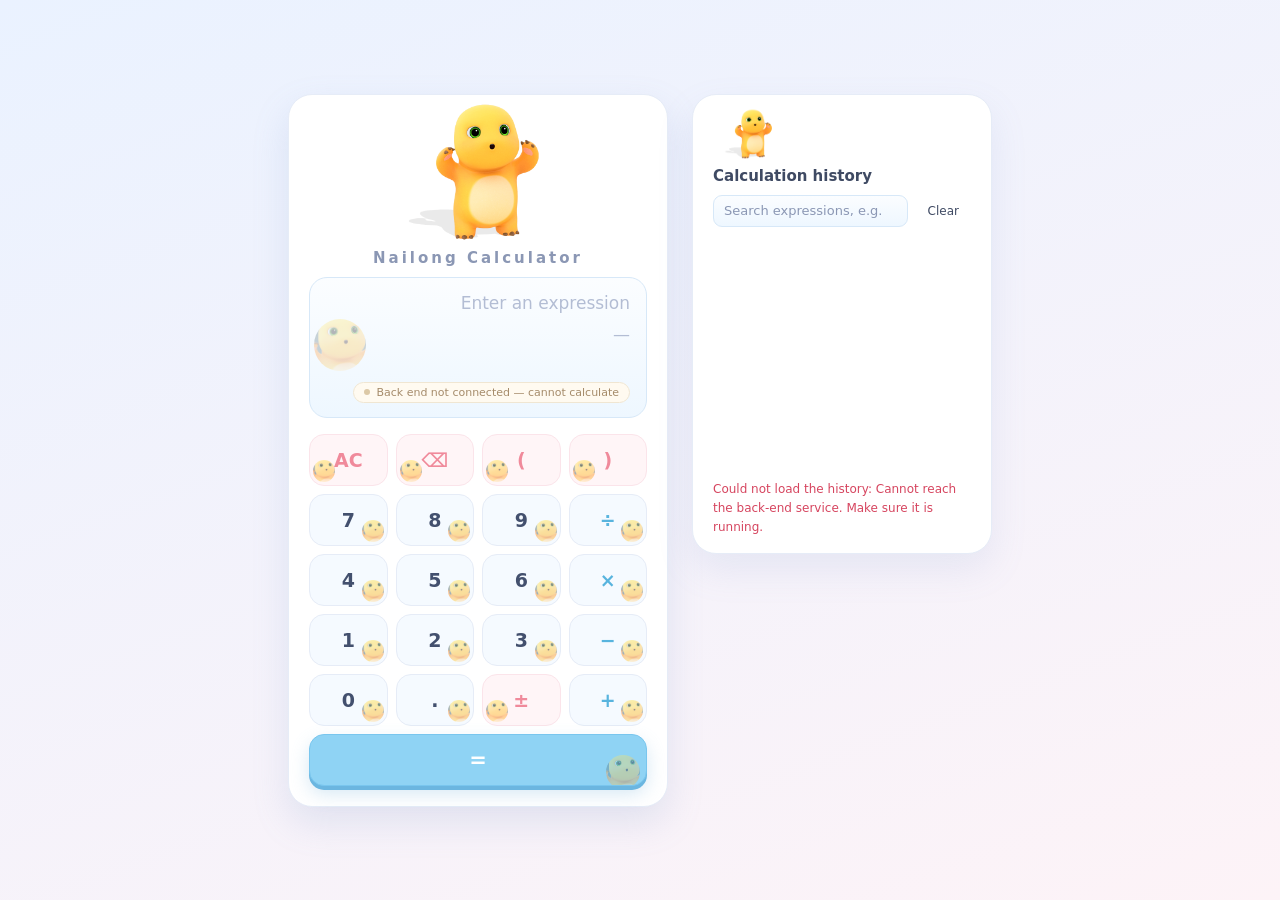
<file: index.html>
<!DOCTYPE html>
<html lang="en">
<head>
  <meta charset="UTF-8">
  <meta name="viewport" content="width=device-width, initial-scale=1">
  <title>Calculator · 832401217</title>
  <link rel="stylesheet" href="css/style.css">
</head>
<body>
  <!-- The whole page has a single main region: the calculator on the left, the history record
       placeholder on the right -->
  <main class="app">
    <section class="calc" aria-label="Calculator">
      <!-- The mascot image is stored locally so it still renders when the page is offline -->
      <div class="calc__mascot">
        <img class="mascot" src="assets/nailong.png" alt="Nailong">
      </div>
      <h1 class="calc__title">Nailong Calculator</h1>

      <!-- Display: expression line + result line + message bar + back-end status -->
      <div class="screen">
        <!-- Nailong artwork in the lower-left corner of the display (purely decorative, drawn
             with a CSS background image, not interactive) -->
        <span class="screen__mascot" aria-hidden="true"></span>
        <p class="screen__expression is-empty" id="expression"
           data-placeholder="Enter an expression"></p>
        <p class="screen__result" id="result">—</p>
        <p class="screen__message" id="message" role="status" aria-live="polite"></p>
        <p class="screen__backend" id="backend-status">
          <span class="screen__dot" aria-hidden="true"></span>
          <span id="backend-text">Back end not enabled — result computed by the back end</span>
        </p>
      </div>

      <!--
        Keypad: a single click listener is attached to the whole region (event delegation),
        see js/calc-buttons.js. Each key declares its semantics with data-key, and the HTML
        contains no onclick at all.

        Layout: **a fixed 4-column grid**, digits run in rows, and the equals key spans the
        whole row.
          Row 1  AC ⌫ ( )        ← 4 pink function keys
          Row 2  7 8 9 ÷
          Row 3  4 5 6 ×
          Row 4  1 2 3 −
          Row 5  0 . ± +
          Row 6  = (spans all 4 columns)

        An easy mistake worth recording here:
        the **source order** of the keys in the HTML is the **fill order** in the grid.
        An earlier version used 5 columns and did not group the keys by row, so 7 was
        squeezed onto the first row and 3 fell to the fourth, misaligning the whole keypad.
        At the time this was blamed on flex wrapping, but switching to a "fixed column
        count" did not fix it -- the real cause was the **order**, regardless of which
        layout engine is used.
      -->
      <div class="keys" id="keys">
        <button type="button" class="key key--fn" data-key="AC"   title="Clear (Esc)">AC</button>
        <button type="button" class="key key--fn" data-key="BACK" title="Backspace">⌫</button>
        <button type="button" class="key key--fn" data-key="("
                title="Left parenthesis">(</button>
        <button type="button" class="key key--fn" data-key=")"
                title="Right parenthesis">)</button>

        <button type="button" class="key" data-key="7">7</button>
        <button type="button" class="key" data-key="8">8</button>
        <button type="button" class="key" data-key="9">9</button>
        <button type="button" class="key key--op" data-key="/" title="Divide (/)">÷</button>

        <button type="button" class="key" data-key="4">4</button>
        <button type="button" class="key" data-key="5">5</button>
        <button type="button" class="key" data-key="6">6</button>
        <button type="button" class="key key--op" data-key="*" title="Multiply (*)">×</button>

        <button type="button" class="key" data-key="1">1</button>
        <button type="button" class="key" data-key="2">2</button>
        <button type="button" class="key" data-key="3">3</button>
        <button type="button" class="key key--op" data-key="-" title="Subtract (-)">−</button>

        <button type="button" class="key" data-key="0">0</button>
        <button type="button" class="key" data-key="." title="Decimal point">.</button>
        <button type="button" class="key key--fn" data-key="NEG" title="Sign (n)">±</button>
        <button type="button" class="key key--op" data-key="+" title="Add (+)">+</button>

        <button type="button" class="key key--wide key--eq" data-key="="
                title="Calculate (Enter / =)">=</button>
      </div>
    </section>

    <!--
      History region: all data comes from the back-end database (GET /api/history).
      No mock data is placed here -- when the list is empty it shows the empty-state
      text "No calculation records yet".
    -->
    <aside class="history" aria-label="Calculation history">
      <!-- Small Nailong in the top-right corner of the history card: the same image reused at
           a smaller size -->
      <img class="history__mascot" src="assets/nailong.png" alt="">

      <div class="history__head">
        <h2 class="history__title">Calculation history</h2>
        <span class="history__count" id="history-count" aria-live="polite"></span>
      </div>

      <!-- Search box: maps to the back-end GET /api/history?keyword=... (extension feature) -->
      <div class="history__search">
        <input
          type="search"
          id="history-keyword"
          class="history__input"
          placeholder="Search expressions, e.g. 12 or *"
          autocomplete="off"
          aria-label="Search history"
        >
        <button type="button" class="history__clear" id="history-clear"
                title="Clear all history">Clear</button>
      </div>

      <!--
        List container.
        Each record carries a "delete" button, implemented with event delegation (the same
        idea as the keypad):
          a single click listener on the whole list, see js/history.js.
      -->
      <ul class="history__list" id="history-list"></ul>

      <!-- Empty state / loading / error message: one element reused for all three cases -->
      <p class="history__status" id="history-status" role="status" aria-live="polite"></p>
    </aside>
  </main>

  <!--
    This loads the **classic script** bundle.js instead of an ES module, because:
      browsers do not execute <script type="module"> on file:// pages, so when this file is
      opened by double-clicking, the module is rejected by the cross-origin policy and no
      interaction works at all (the page looks normal, but clicking the buttons does
      nothing).

    bundle.js is generated by tools/build-bundle.mjs, which merges the modules under
    src/js/. To change the logic, edit the source files and then run:
    node tools/build-bundle.mjs
  -->
  <script src="js/bundle.js"></script>
</body>
</html>
</file>
<file: css/style.css>
/* ==========================================================================
   Calculator styles · 832401217
   Palette: light theme · cream white + sky blue + pale pink
   Mascot: Nailong (drawn purely in SVG, no external image referenced, see index.html)

   Naming convention: BEM variant (block / block__element / block--modifier) +
                      an is-* prefix marks "a state class toggled by JavaScript"
   The code standard lives at codestyle.md in the repository root.
   ========================================================================== */

:root {
  /* Base colors and containers */
  --bg-base: #eaf2ff;
  --bg-base-2: #fdf3f7;
  --card-bg: #ffffff;
  --card-cream: #fffaf0;
  --line: #e6ecf7;

  /* Text */
  --text: #3f4a63;
  --text-dim: #8b97b4;
  --text-faint: #b3bdd4;

  /* Keys */
  --key-bg: #f5faff;
  --key-bg-hover: #e4f0ff;
  --key-text: #43506e;
  --key-fn: #f08a9b;
  --key-op: #58b4de;

  /* Primary color (equals key) */
  --brand: #8fd3f4;
  --brand-hover: #79c6ee;
  --brand-shadow: #6bb6e0;

  /* Messages */
  --warn: #c2708a;
  --danger: #e0617f;

  /* Display */
  --screen-bg: linear-gradient(180deg, #fbfdff 0%, #eef7ff 100%);
  --screen-border: #d7e8f8;

  --radius-card: 24px;
  --radius-key: 15px;
}

* {
  box-sizing: border-box;
}

body {
  margin: 0;
  min-height: 100vh;
  width: 100%;
  display: grid;
  place-items: center;
  padding: 20px;
  /* Soft sky-blue → pale pink gradient background; it reads as "creamier" than a flat color */
  background: linear-gradient(160deg, var(--bg-base) 0%, var(--bg-base-2) 100%);
  background-attachment: fixed;
  color: var(--text);
  font-family: "Microsoft YaHei", system-ui, -apple-system, sans-serif;
  -webkit-user-select: none;
  user-select: none;
}

/* ---------- 1. Two columns: calculator on the left / history on the right ---------- */
/* width:max-content + margin:auto: keeps the whole group **centered** on the page,
   instead of stretching it to full width and left-aligning it (the wider the browser
   window, the more visible this difference) */
.app {
  width: max-content;
  max-width: 100%;
  margin: 0 auto;
  display: grid;
  grid-template-columns: 380px minmax(250px, 300px);
  gap: 24px;
  align-items: start;
}

@media (max-width: 780px) {
  .app {
    grid-template-columns: 1fr;
    width: 100%;
  }
}

/* ---------- 2. Body ---------- */
.calc {
  position: relative;
  width: 380px;
  /* Generous top padding: the mascot pokes its head out here and must not be squeezed out */
  padding: 24px 20px 20px;
  background: var(--card-bg);
  border: 1px solid var(--line);
  border-radius: var(--radius-card);
  box-shadow: 0 16px 36px rgba(120, 150, 200, .18);
}

/* ---------- 3. Mascot (Nailong) ---------- */
.calc__mascot {
  display: flex;
  justify-content: center;
  /* A small negative top margin so it only pokes out a little and is never clipped by the top
     edge */
  margin: -22px 0 2px;
}

.mascot {
  display: block;
  width: 150px;
  height: auto;
}

.calc__title {
  margin: 0 0 10px;
  font-size: 15px;
  font-weight: 700;
  letter-spacing: 3px;
  text-align: center;
  color: var(--text-dim);
}

/* ---------- 4. Small Nailong in the history card ---------- */
.history__mascot {
  float: right;
  width: 54px;
  height: auto;
  margin: -6px 0 6px 10px;
}

/* ---------- 5. Display ---------- */
.screen {
  position: relative;
  display: flex;
  flex-direction: column;
  justify-content: flex-end;
  /* The height must fit four rows: expression line + result line + message bar + back-end
     status pill, otherwise the message text is pushed onto a new line. */
  min-height: 138px;
  margin-bottom: 16px;
  padding: 14px 16px;
  background: var(--screen-bg);
  border: 1px solid var(--screen-border);
  border-radius: 18px;
  text-align: right;
  overflow: hidden;
}

/* Nailong artwork in the lower-left corner of the display.
   The size must stay below half the display height (the display is 118px tall, the avatar
   is 52px), otherwise it pushes into the expression text on the right (76px was tried and
   covered the digits). */
.screen__mascot {
  position: absolute;
  left: 4px;
  bottom: 46px;
  width: 52px;
  height: 52px;
  background: url('../assets/nailong-face.png') center/cover no-repeat;
  border-radius: 50%;
  opacity: .28;
  pointer-events: none;
  -webkit-user-select: none;
  user-select: none;
}

.screen__expression {
  margin: 0;
  min-height: 22px;
  font-size: 17px;
  line-height: 22px;
  color: var(--text-dim);
  word-break: break-all;
  white-space: pre-wrap;
}

/* Shows placeholder text while the expression is empty (JavaScript maintains the is-empty
   state class) */
.screen__expression.is-empty::before {
  content: attr(data-placeholder);
  color: var(--text-faint);
}

/* Caret: use a zero-width space as an anchor to split the text and insert a real element,
   avoiding innerHTML */
.screen__caret {
  display: inline-block;
  width: 2px;
  height: 18px;
  margin: 0 -1px;
  vertical-align: -3px;
  background: var(--key-op);
  animation: caret-blink 1.1s steps(1) infinite;
}

@keyframes caret-blink {
  50% { opacity: 0; }
}

.screen__result {
  margin: 4px 0 0;
  min-height: 32px;
  font-size: 28px;
  font-weight: 700;
  line-height: 32px;
  color: var(--text);
  word-break: break-all;
}

/* The result line shows a placeholder before the back end is connected; is-placeholder lowers
   its visual weight */
.screen__result.is-placeholder {
  font-size: 17px;
  font-weight: 400;
  color: var(--text-faint);
}

.screen__message {
  margin: 6px 0 0;
  min-height: 18px;
  font-size: 13px;
  line-height: 18px;
  color: var(--warn);
}

.screen__message.is-error {
  color: var(--danger);
  font-weight: 700;
}

/* Back-end status: rendered as a small pill, clearer than a line of gray text */
.screen__backend {
  display: inline-flex;
  align-items: center;
  align-self: flex-end;
  gap: 6px;
  margin: 8px 0 0;
  padding: 3px 10px;
  background: var(--card-cream);
  border: 1px solid #f0e6d2;
  border-radius: 999px;
  font-size: 11px;
  color: #a58b6a;
}

.screen__dot {
  width: 6px;
  height: 6px;
  border-radius: 50%;
  background: #dcc9a6;
}

/* ---------- 6. Keypad: fixed 4-column grid ----------
   Width math: the calculator is 380px, minus 20px of padding on each side = 340px
   available. 4 columns + 3 gaps of 8px = 4×79 + 24 = 340, so 1fr splits it evenly and each
   key is about 79px.

   The grid fills left to right, top to bottom, in DOM order, so **the number of keys per
   row must exactly equal the column count**, otherwise the whole row is misaligned.
   This once used 5 columns while the keys were still ordered in groups of 4, so 7 was
   squeezed onto the first row and 3 fell to the fourth, throwing the whole keypad off.
   At the time this was misdiagnosed as "flex wrapping computing the width wrong", and
   switching to a fixed column count did not fix it -- the root cause was that **the
   column count and the key order did not match**. */
.keys {
  display: grid;
  grid-template-columns: repeat(4, 1fr);
  gap: 8px;
}

.key {
  position: relative;
  height: 52px;
  padding: 0;
  font: inherit;
  font-size: 19px;
  font-weight: 700;
  color: var(--key-text);
  background: var(--key-bg);
  border: 1px solid var(--line);
  border-radius: var(--radius-key);
  cursor: pointer;
  overflow: hidden;
  transition: background .12s, transform .06s, box-shadow .12s, border-color .12s;
}

/* Key watermark: a corner badge of Nailong's little face.
   How: crop the official artwork into a head shot, **knock the white background out to
        transparency pixel by pixel**, then paste it into the key's lower-right corner at
        low opacity.
   Why not use mix-blend-mode to drop the white: on a light key, multiply crushes the white
   background into gray blotches.
   Why not make it bigger: the key is only 52px tall, and a head shot over about 26px
        pushes into the digits. So it is 22px in the lower-right corner -- recognizably
        Nailong without taking the symbol's space.
   Key point: the symbol is the key's text content and is painted **above** the pseudo
        element, so it is never covered by the watermark. */
.key::before {
  content: '';
  position: absolute;
  right: 3px;
  bottom: 3px;
  width: 22px;
  height: 22px;
  background: url('../assets/nailong-face.png') center/cover no-repeat;
  border-radius: 50%;
  opacity: .5;
  pointer-events: none;
}

/* Operator keys stay consistent with the digit keys (both in the lower-right corner):
   the operator symbol itself sits on the right of the cell, so putting the head shot in
   the lower right aligns it into a single vertical line, which looks tidier.
   Function keys (AC/⌫/±/parentheses) use the lower left instead, so four head shots in a
   row do not all sit in the same place. */
.key--fn::before {
  right: auto;
  left: 3px;
}

.key--fn:hover::before {
  opacity: .72;
}

/* On hover the watermark becomes a bit clearer as a weak "selected" hint */
.key:hover::before {
  opacity: .72;
}

/* While pressed (including presses from a physical keyboard) the head shot is fully visible,
   like "pressing Nailong's face" */
.key.is-pressed::before {
  opacity: .95;
}

.key:focus-visible {
  outline: 3px solid rgba(143, 211, 244, .8);
  outline-offset: 2px;
}

/* The equals key is a solid-color button, so the watermark is slightly larger and fainter to
   keep the blue from turning muddy */
.key--eq::before {
  width: 34px;
  height: 34px;
  right: 6px;
  bottom: -4px;
  opacity: .34;
}

.key--eq:hover::before {
  opacity: .5;
}

/* Pseudo-classes: mouse hover / press. These two provide pure-CSS "press feedback" and need no
   JavaScript */
.key:hover {
  background: var(--key-bg-hover);
  border-color: #cfe4f7;
}

.key:active {
  transform: scale(.94);
}

/* State classes added by JavaScript: effects CSS pseudo-classes cannot achieve live here
   1) An operator key stays highlighted while it is "armed", still visible after the mouse
      moves away
   2) It also highlights when pressed on a physical keyboard (a keyboard has no :active) */
.key.is-armed {
  background: #dff0fd;
  border-color: var(--key-op);
  box-shadow: 0 0 0 3px rgba(88, 180, 222, .18);
}

.key.is-pressed {
  transform: scale(.94);
  background: var(--key-bg-hover);
}

.key--fn {
  color: var(--key-fn);
  background: #fff5f7;
  border-color: #fbe4ea;
}

.key--fn:hover {
  background: #ffeef2;
  border-color: #f7d3dd;
}

.key--op {
  color: var(--key-op);
  font-weight: 700;
}

.key--eq {
  color: #ffffff;
  font-size: 21px;
  font-weight: 700;
  background: var(--brand);
  border-color: var(--brand-hover);
  /* Depth: a thick bottom edge + a soft shadow, like a candy you can press down */
  box-shadow: 0 4px 0 var(--brand-shadow), 0 8px 18px rgba(120, 180, 220, .3);
}

.key--eq:hover {
  background: var(--brand-hover);
}

/* The equals key "sinks" when pressed: the thick bottom edge collapses and the offset
   compensates */
.key--eq:active,
.key--eq.is-pressed {
  transform: translateY(3px);
  box-shadow: 0 1px 0 var(--brand-shadow), 0 3px 8px rgba(120, 180, 220, .3);
  background: var(--brand-hover);
}

.key--eq.is-armed {
  background: var(--brand-hover);
  box-shadow: 0 0 0 3px rgba(143, 211, 244, .35);
}

/* The equals key spans the whole row (4 columns) as the primary "submit calculation"
   action button. `grid-column` is only meaningful while the keypad uses a Grid layout. */
.key--wide { grid-column: span 4; }

.key:disabled {
  color: #c6cee0;
  background: #f7f9fc;
  cursor: not-allowed;
}

/*
 * **Never** draw the default focus ring when the keypad container is focused.
 *
 * Background: the container sets tabIndex = -1 so that it can be focus()ed by script
 *      (this fixes the odd "pressing Enter repeats the previous key" behaviour -- focus
 *      must leave the button). But browsers draw a black ring around any focused element
 *      by default, so every button click added a very visible black outline around the
 *      whole keypad (as seen in the screenshot).
 *
 * Why :focus works directly here instead of :focus-visible:
 *      the container is not an operable element (users never trigger an action with it; it
 *      is only the mount point for event delegation), so it never needs a focus cue. What
 *      does need a focus cue are the **buttons** inside, whose :focus-visible rule is
 *      below.
 */
.keys:focus,
.keys:focus-visible {
  outline: none;
}

.key:focus-visible {
  outline: 3px solid rgba(143, 211, 244, .8);
  outline-offset: 2px;
}

/* ---------- 7. History (data comes from the back-end database) ---------- */
.history {
  display: flex;
  flex-direction: column;
  position: relative;
  /* Fixed height + scrolling inside the list:
     the number of history records is unbounded, and if the card grew along with them the
     page would get very long while the calculator itself was squeezed out of sight. */
  height: 460px;
  padding: 18px 20px 16px;
  background: var(--card-bg);
  border: 1px solid var(--line);
  border-radius: var(--radius-card);
  box-shadow: 0 16px 36px rgba(120, 150, 200, .13);
}

.history__head {
  display: flex;
  align-items: baseline;
  justify-content: space-between;
  gap: 8px;
  margin-bottom: 10px;
}

.history__title {
  margin: 0;
  font-size: 15px;
  font-weight: 700;
  color: var(--text);
}

/* "N records total" / "showing 20 / 35 total" */
.history__count {
  font-size: 12px;
  color: var(--text-dim);
}

/* ---------- Search and clear ---------- */
.history__search {
  display: flex;
  gap: 8px;
  margin-bottom: 10px;
}

.history__input {
  flex: 1;
  min-width: 0;
  height: 32px;
  padding: 0 10px;
  font-family: inherit;
  font-size: 13px;
  color: var(--text);
  background: var(--screen-bg);
  border: 1px solid var(--screen-border);
  border-radius: 9px;
  outline: none;
  transition: border-color .15s ease, box-shadow .15s ease;
}

.history__input::placeholder {
  color: var(--text-dim);
}

.history__input:focus {
  border-color: var(--accent);
  box-shadow: 0 0 0 3px rgba(143, 211, 244, .32);
}

.history__clear {
  flex: none;
  height: 32px;
  padding: 0 12px;
  font-family: inherit;
  font-size: 12px;
  color: var(--fn-text);
  background: var(--fn-bg);
  border: 1px solid var(--fn-border);
  border-radius: 9px;
  cursor: pointer;
  transition: filter .15s ease;
}

.history__clear:hover {
  filter: brightness(.96);
}

/* ---------- List ---------- */
.history__list {
  flex: 1;
  margin: 0;
  padding: 0 4px 0 0;
  overflow-y: auto;
  list-style: none;
}

/* A thin scrollbar so it does not steal attention */
.history__list::-webkit-scrollbar {
  width: 6px;
}

.history__list::-webkit-scrollbar-thumb {
  background: var(--line);
  border-radius: 3px;
}

.history__item {
  display: flex;
  align-items: flex-start;
  justify-content: space-between;
  gap: 10px;
  padding: 9px 10px;
  margin-bottom: 6px;
  background: var(--screen-bg);
  border: 1px solid var(--screen-border);
  border-radius: 10px;
}

.history__main {
  min-width: 0; /* Lets a long expression be truncated instead of bursting the card */
}

.history__expression {
  margin: 0;
  font-size: 13px;
  color: var(--text);
  word-break: break-all;
}

.history__result {
  margin: 2px 0 0;
  font-size: 15px;
  font-weight: 700;
  color: var(--accent-strong, #3f9ed6);
  word-break: break-all;
}

.history__meta {
  display: flex;
  flex: none;
  flex-direction: column;
  align-items: flex-end;
  gap: 4px;
}

.history__time {
  font-size: 11px;
  color: var(--text-dim);
  white-space: nowrap;
}

.history__delete {
  padding: 2px 8px;
  font-family: inherit;
  font-size: 11px;
  color: var(--danger-text, #d6455f);
  background: transparent;
  border: 1px solid transparent;
  border-radius: 6px;
  cursor: pointer;
  transition: background .15s ease, border-color .15s ease;
}

.history__delete:hover {
  background: var(--danger-bg, #ffe8ec);
  border-color: var(--danger-border, #ffc2cd);
}

.history__delete:disabled {
  cursor: default;
  opacity: .5;
}

/* ---------- Empty state / loading / error ---------- */
.history__status {
  margin: 8px 0 0;
  font-size: 12px;
  line-height: 19px;
  color: var(--text-dim);
}

.history__status.is-error {
  color: var(--danger-text, #d6455f);
}

/* When the list is empty the message should sit at the top instead of being pushed to the
   bottom by flex */
.history__list:empty + .history__status {
  margin-top: 0;
}
</file>
